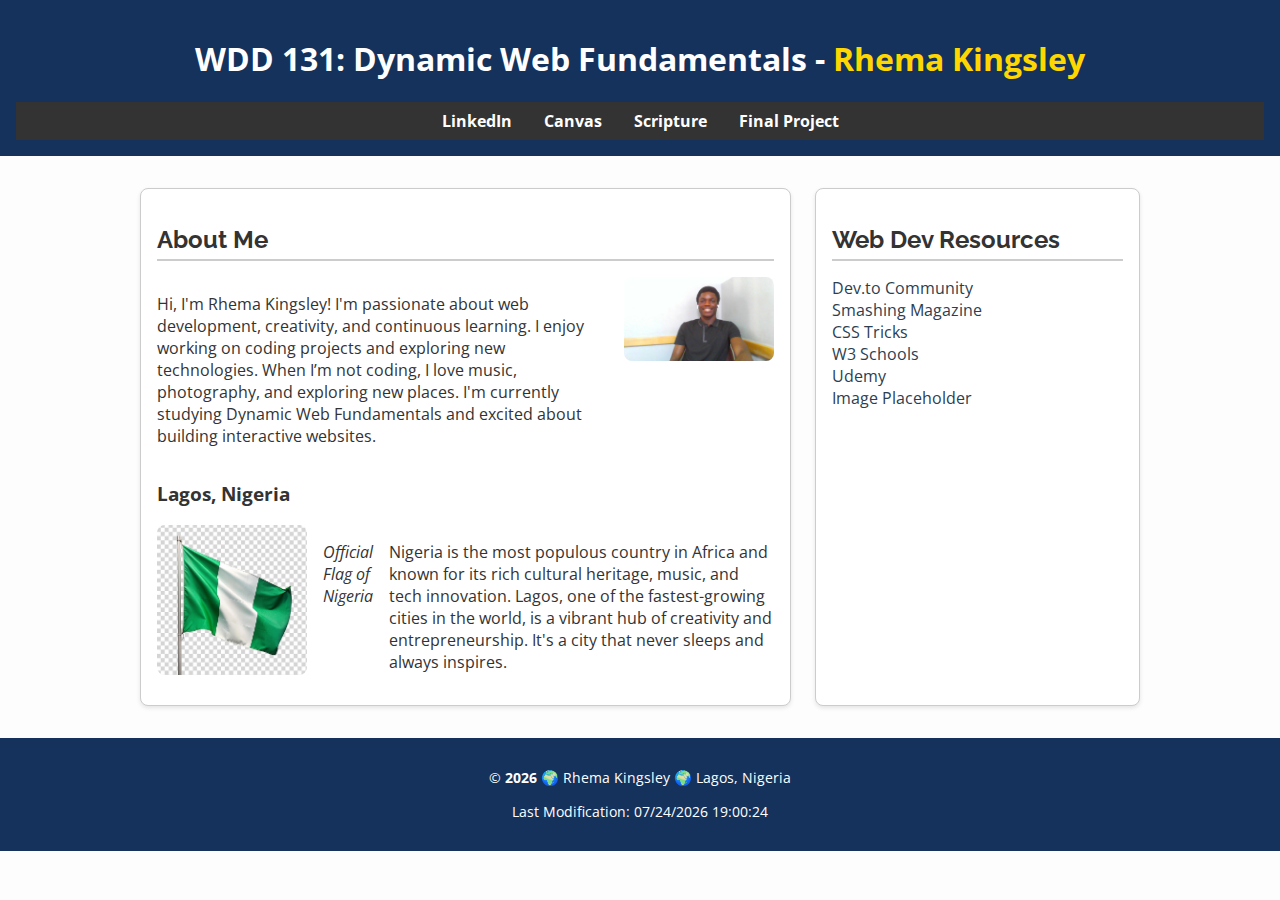
<file: index.html>
<!DOCTYPE html>
<html lang="en">

<head>
  <meta charset="UTF-8">
  <meta name="viewport" content="width=device-width, initial-scale=1.0">
  <meta name="description" content="WDD 131 – Dynamic Web Fundamentals - Rhema Kingsley - Home page with personal and location info, and web dev resources">
  <meta name="author" content="Rhema Kingsley">
  <title>WDD 131 – Dynamic Web Fundamentals - Rhema Kingsley</title>
  <link rel="stylesheet" href="styles/base.css">
  <script src="scripts/getdates.js" defer></script>
  <link href="https://fonts.googleapis.com/css2?family=Open+Sans&family=Raleway:wght@600&display=swap" rel="stylesheet">
</head>

<body>
  <header>
    <h1>WDD 131: Dynamic Web Fundamentals - <span class="highlight">Rhema Kingsley</span></h1>
    <nav>
      <a href="https://www.linkedin.com/in/kingsleyrhema/">LinkedIn</a>
      <a href="https://byupw.instructure.com/">Canvas</a>
      <a href="https://www.churchofjesuschrist.org/study/scriptures/bofm/1-ne/3?lang=eng&id=p7#p7">Scripture</a>
      <a href="#">Final Project</a>
    </nav>
  </header>

  <main>
    <section class="card">
      <h2>About Me</h2>
      <div class="about">
        <p>Hi, I'm Rhema Kingsley! I'm passionate about web development, creativity, and continuous learning. I enjoy working on coding projects and exploring new technologies. When I’m not coding, I love music, photography, and exploring new places. I'm currently studying Dynamic Web Fundamentals and excited about building interactive websites.</p>
        <img src="images/rhema.jpg" alt="Rhema Kingsley portrait">
      </div>
      <h3>Lagos, Nigeria</h3>
      <div class="location">
        <img src="images/nigeria-flag.jpg" alt="Official Flag of Nigeria">
        <p><em>Official Flag of Nigeria</em></p>
        <p>Nigeria is the most populous country in Africa and known for its rich cultural heritage, music, and tech innovation. Lagos, one of the fastest-growing cities in the world, is a vibrant hub of creativity and entrepreneurship. It's a city that never sleeps and always inspires.</p>
      </div>
    </section>

    <section class="card">
      <h2>Web Dev Resources</h2>
      <ul>
        <li><a href="https://dev.to/">Dev.to Community</a></li>
        <li><a href="https://www.smashingmagazine.com/">Smashing Magazine</a></li>
        <li><a href="https://css-tricks.com/">CSS Tricks</a></li>
        <li><a href="https://www.w3schools.com/">W3 Schools</a></li>
        <li><a href="https://www.udemy.com/">Udemy</a></li>
        <li><a href="https://placeholder.com/">Image Placeholder</a></li>
      </ul>
    </section>
  </main>

  <footer>
    <p>&copy; <span id="currentyear"></span> 🌍 Rhema Kingsley 🌍 Lagos, Nigeria</p>
    <p id="lastModified"></p>
  </footer>
</body>

</html>
</file>
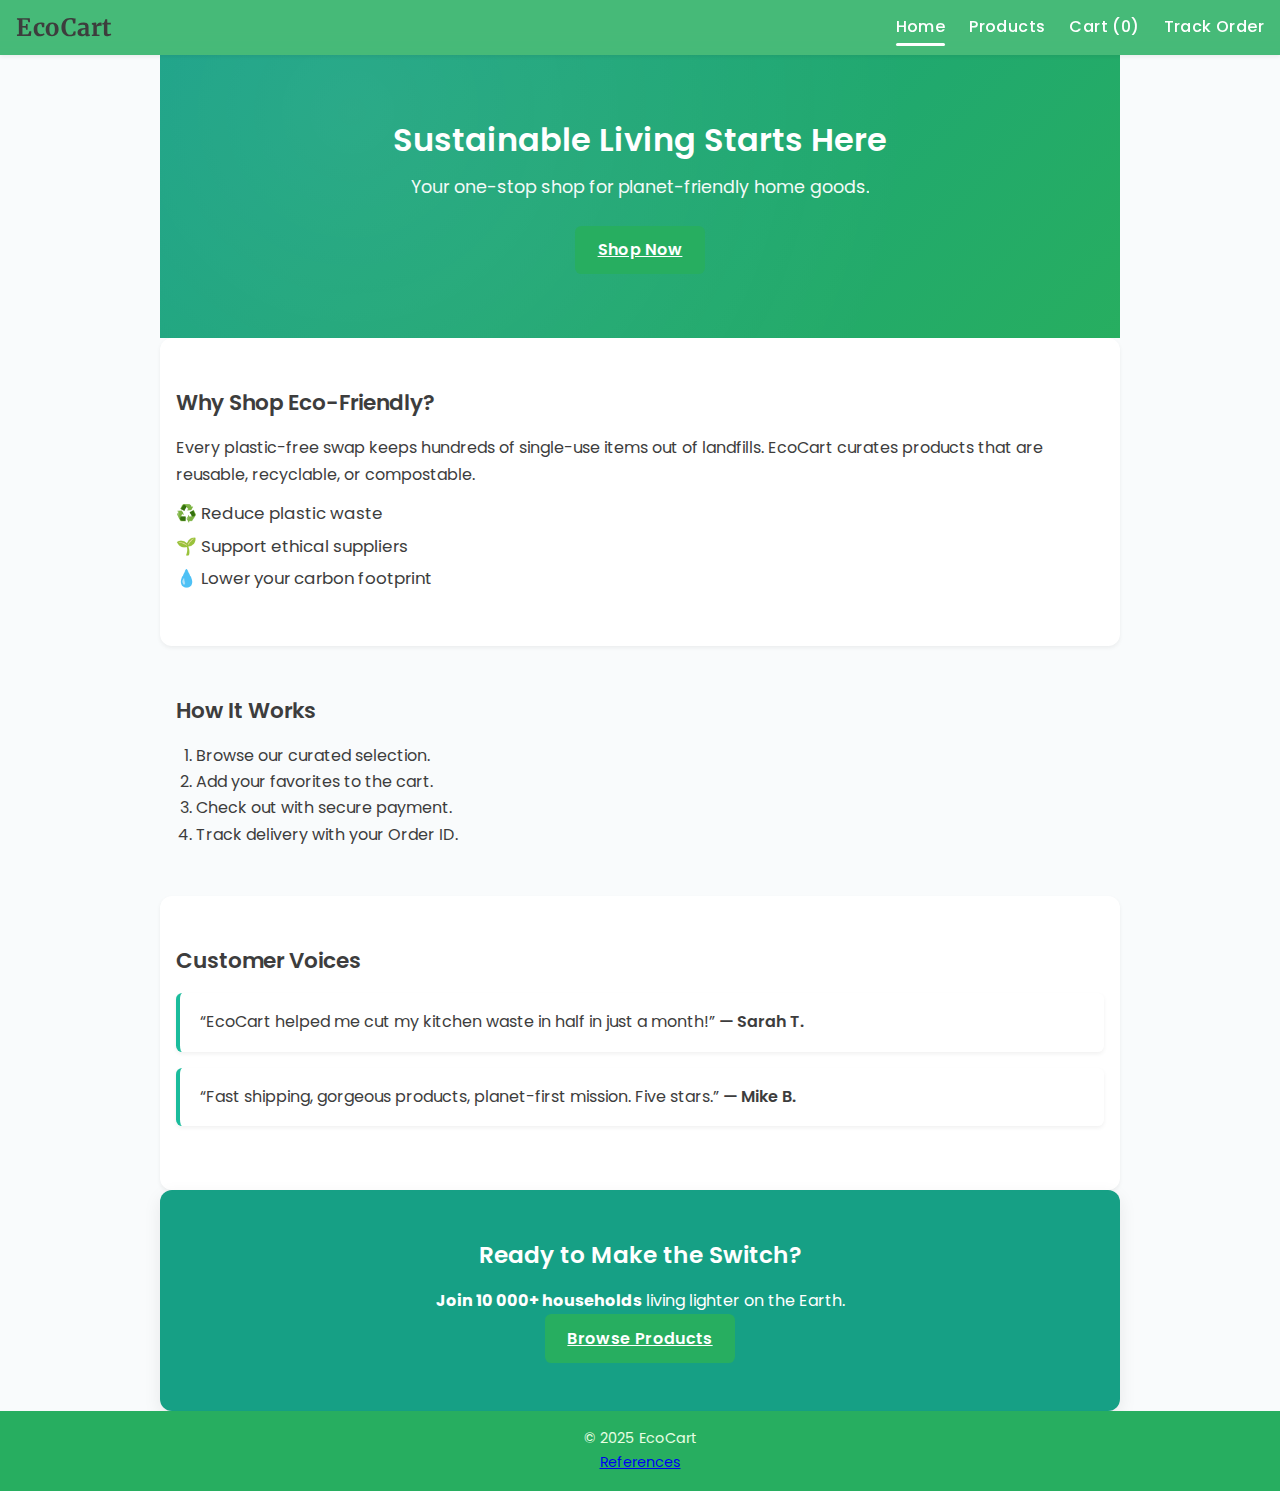
<file: final/index.html>
<!DOCTYPE html>
<html lang="en">
<head>
  <meta charset="UTF-8">
  <meta name="viewport" content="width=device-width,initial-scale=1.0">
  <title>EcoCart | Home</title>
  <link rel="stylesheet" href="styles/style.css">

  <!-- AFTER <meta viewport> but BEFORE your stylesheet link -->
<link rel="preconnect" href="https://fonts.googleapis.com">
<link rel="preconnect" href="https://fonts.gstatic.com" crossorigin>
<link href="https://fonts.googleapis.com/css2?family=Poppins:wght@400;600&family=Merriweather:wght@700&display=swap" rel="stylesheet">

</head>
<body>
  <header>
  <h1>EcoCart</h1>

  <button class="nav-toggle" id="nav-toggle"
      aria-label="Toggle navigation" aria-expanded="false">☰</button>

  <nav aria-label="Primary">
    <ul>
      <li><a href="index.html" aria-current="page">Home</a></li>
      <li><a href="products.html">Products</a></li>
      <li><a href="cart.html">Cart (<span id="nav-cart-count">0</span>)</a></li>
      <li><a href="contact.html">Track Order</a></li>
    </ul>
  </nav>
</header>

  <main id="home-main">
    <!-- HERO -->
    <section class="hero">
      <h2>Sustainable Living Starts Here</h2>
      <p>Your one-stop shop for planet-friendly home goods.</p>
      <a href="products.html" class="btn-primary">Shop Now</a>
    </section>

    <!-- WHY SHOP -->
    <section>
      <h3>Why Shop Eco-Friendly?</h3>
      <p>Every plastic-free swap keeps hundreds of single-use items out of landfills.
         EcoCart curates products that are reusable, recyclable, or compostable.</p>
      <ul class="icon-list">
        <li>♻️  Reduce plastic waste</li>
        <li>🌱  Support ethical suppliers</li>
        <li>💧  Lower your carbon footprint</li>
      </ul>
    </section>

    <!-- HOW IT WORKS -->
    <section>
      <h3>How It Works</h3>
      <ol class="steps">
        <li>Browse our curated selection.</li>
        <li>Add your favorites to the cart.</li>
        <li>Check out with secure payment.</li>
        <li>Track delivery with your Order ID.</li>
      </ol>
    </section>

    <!-- TESTIMONIALS -->
    <section>
      <h3>Customer Voices</h3>
      <blockquote>
        “EcoCart helped me cut my kitchen waste in half in just a month!”
        <cite>— Sarah T.</cite>
      </blockquote>
      <blockquote>
        “Fast shipping, gorgeous products, planet-first mission. Five stars.”
        <cite>— Mike B.</cite>
      </blockquote>
    </section>

    <!-- CALL TO ACTION -->
    <section class="cta">
      <h3>Ready to Make the Switch?</h3>
      <p><strong>Join 10 000+ households</strong> living lighter on the Earth.</p>
      <a href="products.html" class="btn-primary">Browse Products</a>
    </section>
  </main>

  <footer>
    <p>&copy; 2025 EcoCart</p>
    <a href="references.html">References</a>
  </footer>

  <script src="scripts/scripts.js" defer></script>
</body>
</html>
</file>
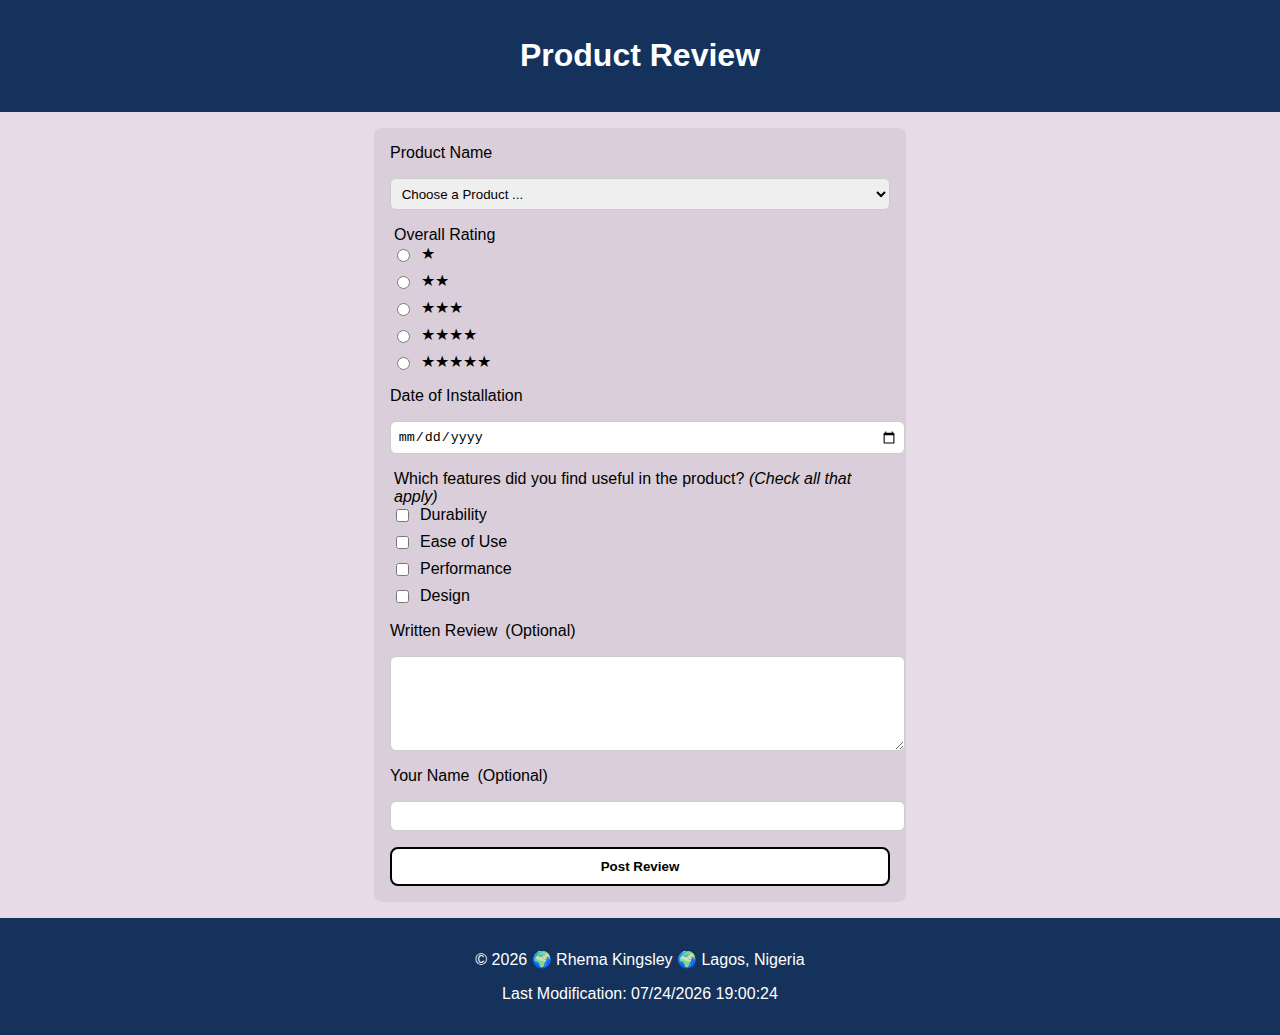
<file: form.html>
<!DOCTYPE html>
<html lang="en">
<head>
  <meta charset="UTF-8">
  <meta name="viewport" content="width=device-width, initial-scale=1.0" >
  <meta name="description" content="A form to submit product reviews including ratings, features, and written feedback.">
    <meta name="author" content="Rhema kingsley">

   <link rel="preconnect" href="https://fonts.googleapis.com">
<link rel="preconnect" href="https://fonts.gstatic.com" crossorigin>
<link href="https://fonts.googleapis.com/css2?family=Roboto&display=swap" rel="stylesheet">

  <title>Product Review Form</title>
  <link rel="stylesheet" href="styles/styles.css" >
  <script defer src="scripts/form.js" defer></script>
</head>
<body>
  <header>
    <h1>Product Review</h1>
  </header>
  <main>
    <form action="review.html" method="get">
      <label for="product">Product Name</label>
      <select id="product" name="product" required>
        <option value="" disabled selected>Choose a Product ...</option>
      </select>

      <fieldset>
        <legend>Overall Rating</legend>
        <label><input type="radio" name="rating" id="rate1" value="1" required >★</label>
        <label><input type="radio" name="rating" id="rate2" value="2" >★★</label>
        <label><input type="radio" name="rating" id="rate3" value="3" >★★★</label>
        <label><input type="radio" name="rating" id="rate4" value="4" >★★★★</label>
        <label><input type="radio" name="rating" id="rate5" value="5" >★★★★★</label>
      </fieldset>

      <label for="install-date">Date of Installation</label>
      <input type="date" id="install-date" name="install-date" required >

      <fieldset>
        <legend>Which features did you find useful in the product? <em>(Check all that apply)</em></legend>
        <label><input type="checkbox" id="durability" name="features" value="Durability" > Durability</label>
        <label><input type="checkbox" id="ease" name="features" value="Ease of Use" > Ease of Use</label>
        <label><input type="checkbox" id="performance" name="features" value="Performance" > Performance</label>
        <label><input type="checkbox" id="design" name="features" value="Design" > Design</label>
      </fieldset>

      <label for="review">Written Review <span>(Optional)</span></label>
      <textarea id="review" name="review"></textarea>

      <label for="username">Your Name <span>(Optional)</span></label>
      <input type="text" id="username" name="username" >

      <input type="submit" value="Post Review" >
    </form>
  </main>
  <footer>
    <p>&copy; <span id="currentyear"></span> 🌍 Rhema Kingsley 🌍 Lagos, Nigeria</p>
    <p id="lastModified"></p>
  </footer>
</body>
</html>
</file>
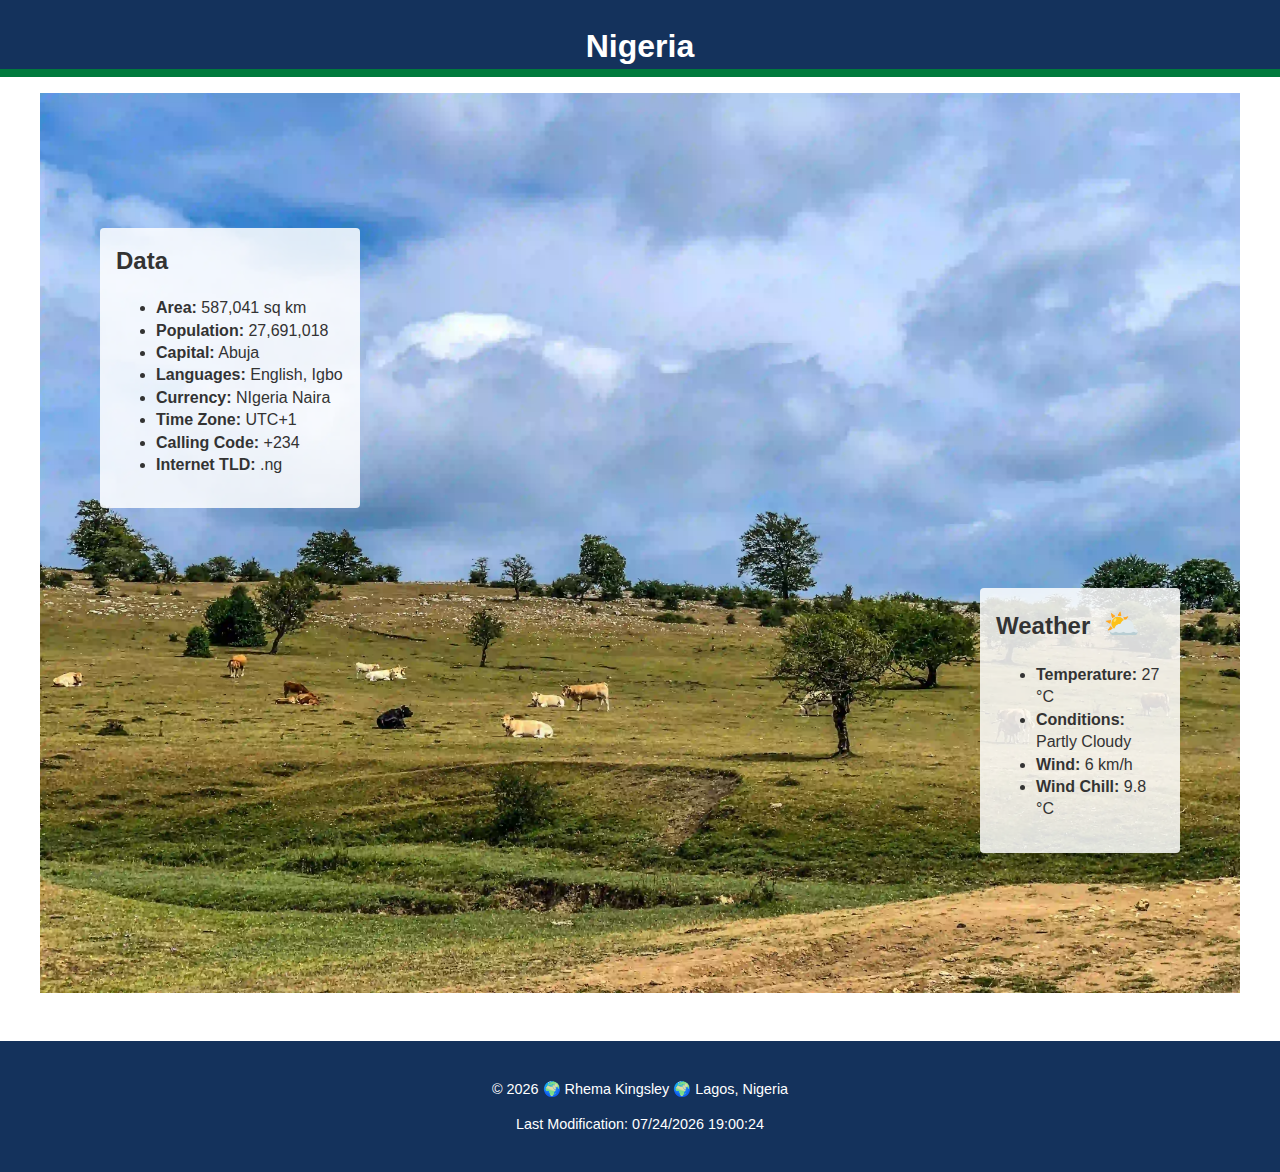
<file: place.html>
<!DOCTYPE html>
<html lang="en">
<head>
  <meta charset="UTF-8">
  <meta name="viewport" content="width=device-width,initial-scale=1.0" />
  <title>Learning Activity - Nigeria | Responsive Design</title>
  <meta name="author" content="Rhema Kingsley">
    <meta name="description" content="A responsive design learning activity showcasing Nigeria's data and weather.">
  <link rel="stylesheet" href="styles/place.css">
  <link href="https://fonts.googleapis.com/css2?family=Roboto&display=swap" rel="stylesheet">

  <script defer src="scripts/place.js"></script>
</head>
<body>
  <header class="site-header">
    <h1>Nigeria</h1>
    <div class="decor-bar"></div>
  </header>

  <main>
    <div class="hero">
      <picture>
        <!-- large-screen WebP -->
        <source media="(min-width: 768px)" srcset="images/hero.webp" type="image/webp">
        <!-- small-screen WebP fallback -->
        <img src="images/hero-sm.webp"
             alt="Herds of cow"
             loading="lazy">
      </picture>

      <!-- data & weather as overlays on desktop, stacked on mobile -->
      <section class="info">
        <article class="data-box">
          <h2>Data</h2>
          <ul>
            <li><strong>Area:</strong> 587,041 sq km</li>
            <li><strong>Population:</strong> 27,691,018</li>
            <li><strong>Capital:</strong> Abuja</li>
            <li><strong>Languages:</strong> English, Igbo</li>
            <li><strong>Currency:</strong> NIgeria Naira</li>
            <li><strong>Time Zone:</strong> UTC+1</li>
            <li><strong>Calling Code:</strong> +234</li>
            <li><strong>Internet TLD:</strong> .ng</li>
          </ul>
        </article>

        <article class="weather-box">
          <h2 id="weather-heading">
            Weather
            <!-- mobile-only SVG icon -->
            <span class="mobile-icon">
              <img src="icons/weather-icon.svg" alt="Partly Cloudy">
            </span>
          </h2>
          <ul>
            <li><strong>Temperature:</strong> <span id="temp">27 °C</span></li>
            <li><strong>Conditions:</strong> Partly Cloudy</li>
            <li><strong>Wind:</strong> <span id="wind-speed">6 km/h</span></li>
            <li><strong>Wind Chill:</strong> <span id="windchill">--</span></li>
          </ul>
        </article>
      </section>
    </div>
  </main>

<footer>
    <p>&copy; <span id="currentyear"></span> 🌍 Rhema Kingsley 🌍 Lagos, Nigeria</p>
    <p id="lastModified"></p>
  </footer>
</body>
</html>
</file>
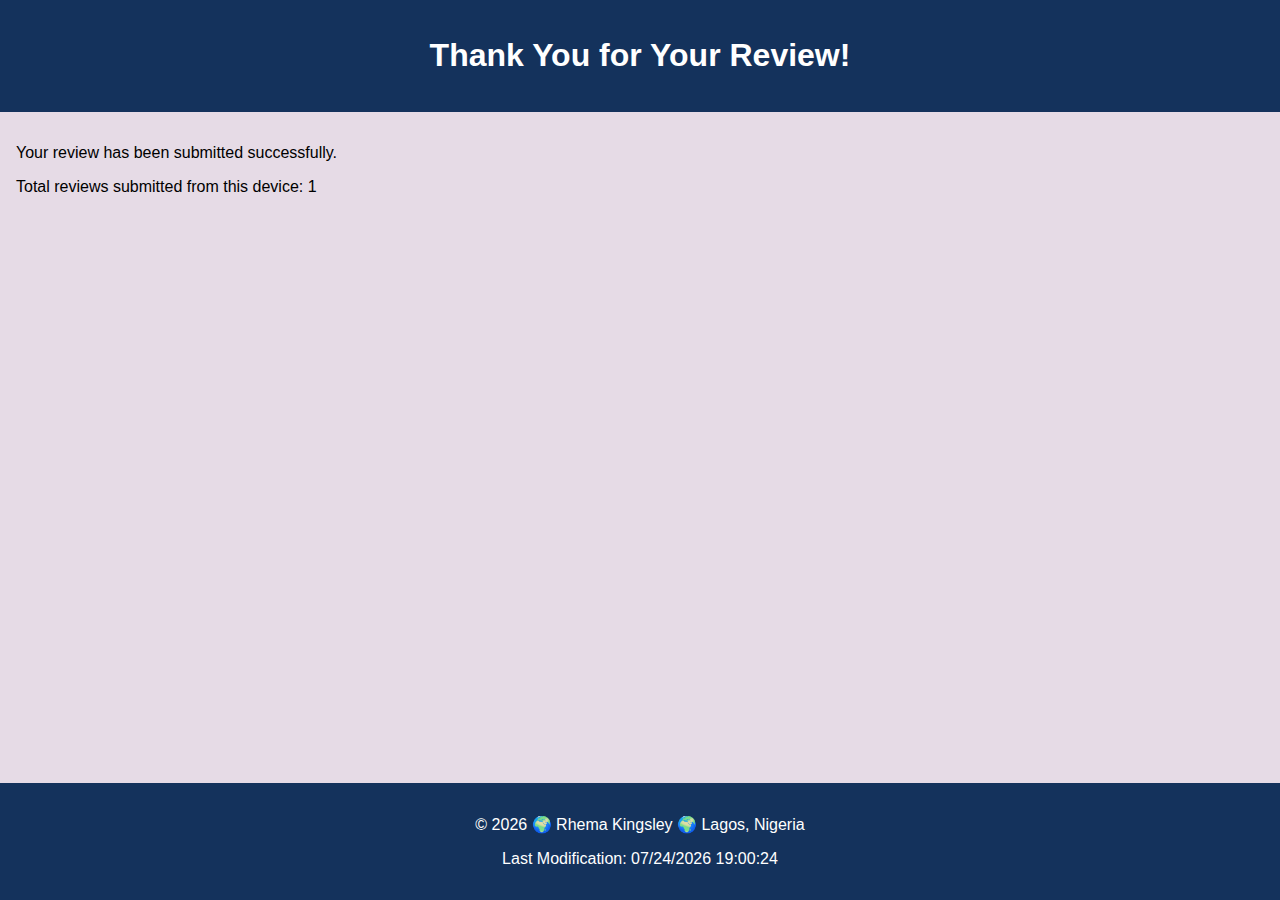
<file: review.html>
<!DOCTYPE html>
<html lang="en">
<head>
  <meta charset="UTF-8">
  <meta name="viewport" content="width=device-width, initial-scale=1.0" />
  <meta name="description" content="A form to submit product reviews including ratings, features, and written feedback.">
  <meta name="author" content="Rhema kingsley">
  <title>Review Submitted</title>
  <link rel="stylesheet" href="styles/styles.css" />
  <script defer src="scripts/review.js" defer></script>
</head>
<body>
  <header>
    <h1>Thank You for Your Review!</h1>
  </header>
  <main>
    <p>Your review has been submitted successfully.</p>
    <p>Total reviews submitted from this device: <span id="review-count"></span></p>
  </main>
  <footer>
    <p>&copy; <span id="currentyear"></span> 🌍 Rhema Kingsley 🌍 Lagos, Nigeria</p>
    <p id="lastModified"></p>
  </footer>
</body>
</html>
</file>
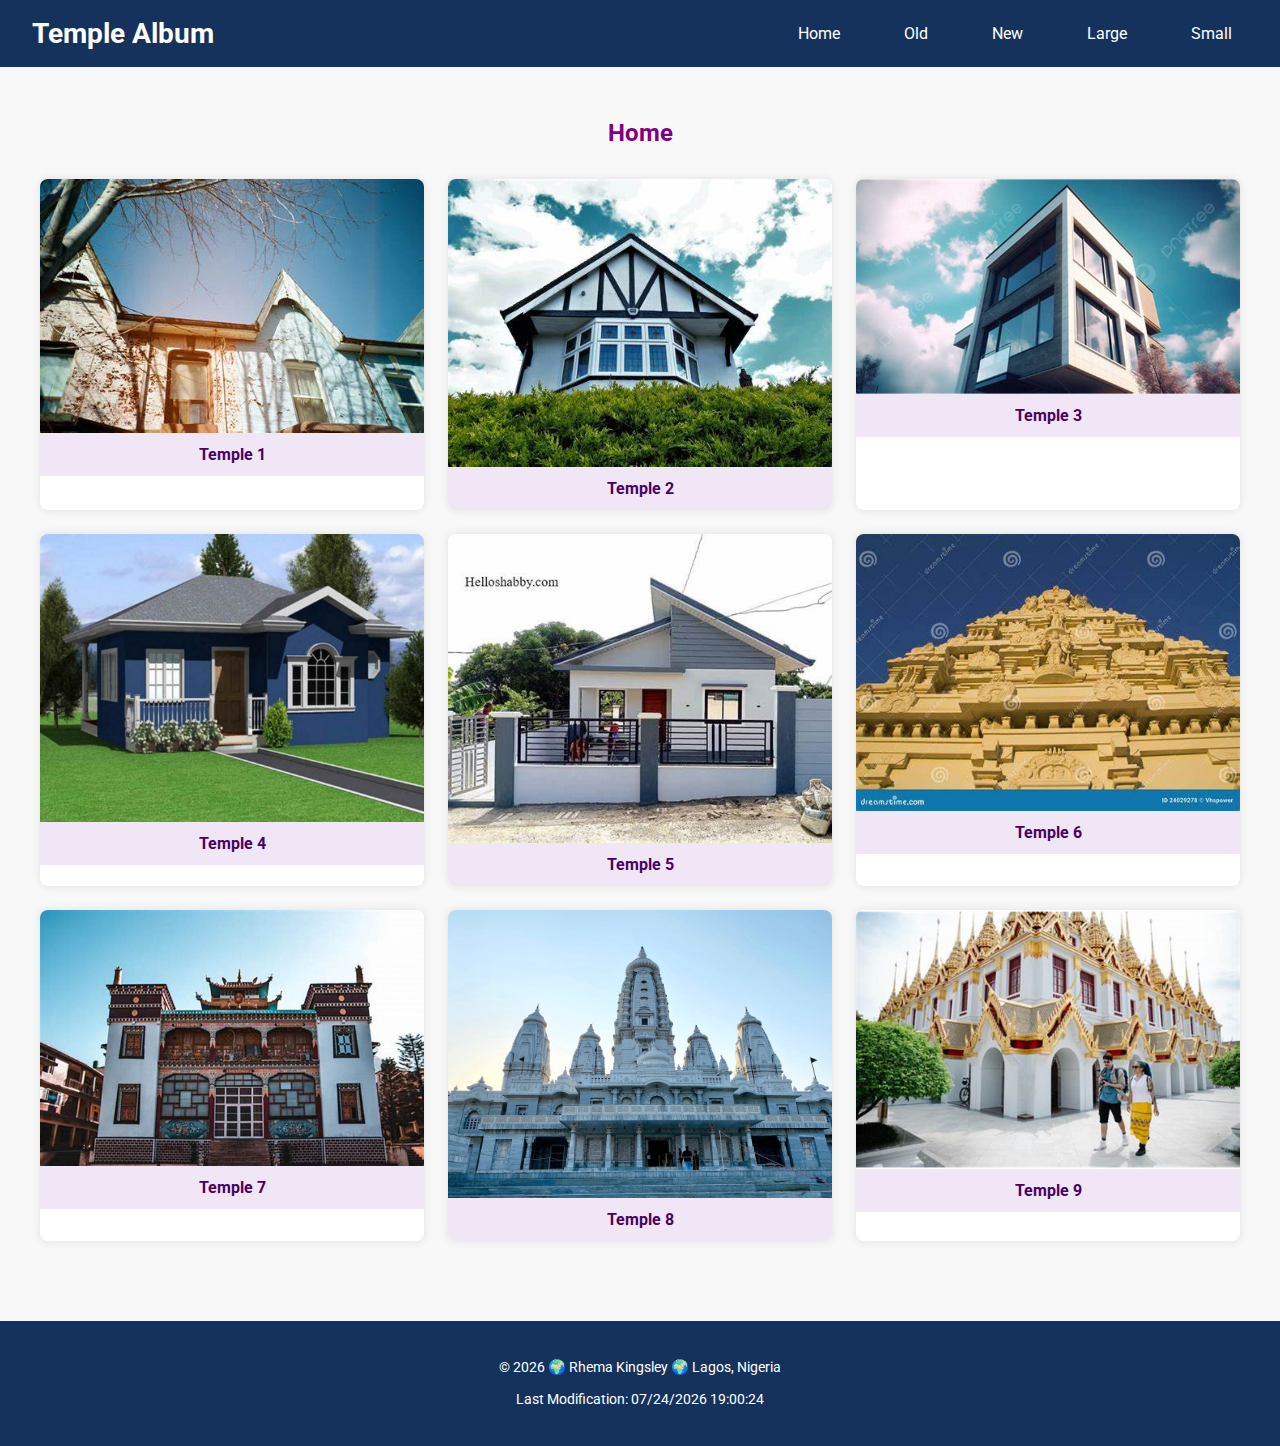
<file: temples.html>
<!DOCTYPE html>
<html lang="en">
<head>
  <meta charset="UTF-8" />
  <meta name="viewport" content="width=device-width, initial-scale=1.0"/>
  <title>Temple Album</title>
  <link rel="stylesheet" href="styles/temples.css">
  <link rel="stylesheet" href="styles/temples-large.css">
  <link href="https://fonts.googleapis.com/css2?family=Roboto&display=swap" rel="stylesheet">
  <script src="scripts/temples.js" defer></script>
</head>
<body>
  <header>
    <h1>Temple Album</h1>
    <button id="menu-button" aria-label="Menu Button">☰</button>
    <nav id="menu">
      <a href="#">Home</a>
      <a href="#">Old</a>
      <a href="#">New</a>
      <a href="#">Large</a>
      <a href="#">Small</a>
    </nav>
  </header>

  <main>
    <h2>Home</h2>
    <section class="grid">
  <figure>
    <img src="images/img1.jpg" alt="Temple 1">
    <figcaption>Temple 1</figcaption>
  </figure>
  <figure>
    <img src="images/img2.jpg" alt="Temple 2">
    <figcaption>Temple 2</figcaption>
  </figure>
  <figure>
    <img src="images/img3.jpg" alt="Temple 3">
    <figcaption>Temple 3</figcaption>
  </figure>
  <figure>
    <img src="images/img4.jpg" alt="Temple 4">
    <figcaption>Temple 4</figcaption>
  </figure>
  <figure>
    <img src="images/img5.jpg" alt="Temple 5">
    <figcaption>Temple 5</figcaption>
  </figure>
  <figure>
    <img src="images/img6.jpg" alt="Temple 6">
    <figcaption>Temple 6</figcaption>
  </figure>
  <figure>
    <img src="images/img7.jpg" alt="Temple 7">
    <figcaption>Temple 7</figcaption>
  </figure>
  <figure>
    <img src="images/img8.jpeg" alt="Temple 8">
    <figcaption>Temple 8</figcaption>
  </figure>
  <figure>
    <img src="images/img9.jpg" alt="Temple 9">
    <figcaption>Temple 9</figcaption>
  </figure>
</section>

  </main>

<footer>
    <p>&copy; <span id="currentyear"></span> 🌍 Rhema Kingsley 🌍 Lagos, Nigeria</p>
    <p id="lastModified"></p>
  </footer>
</body>
</html>
</file>
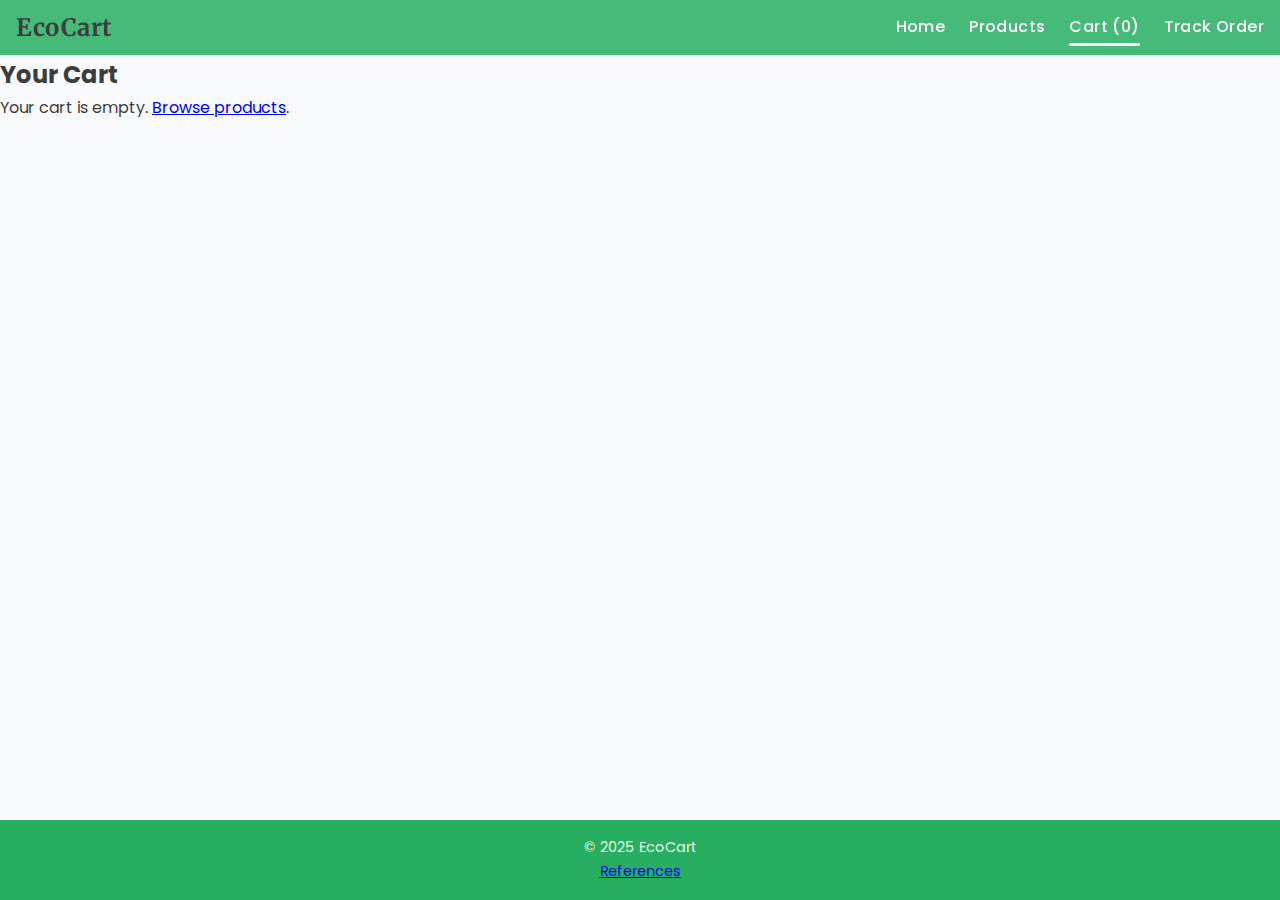
<file: final/cart.html>
<!DOCTYPE html>
<html lang="en">
<head>
  <meta charset="UTF-8">
  <meta name="viewport" content="width=device-width,initial-scale=1.0">
  <title>EcoCart | Your Cart</title>
  <link rel="stylesheet" href="styles/style.css">

  <!-- AFTER <meta viewport> but BEFORE your stylesheet link -->
<link rel="preconnect" href="https://fonts.googleapis.com">
<link rel="preconnect" href="https://fonts.gstatic.com" crossorigin>
<link href="https://fonts.googleapis.com/css2?family=Poppins:wght@400;600&family=Merriweather:wght@700&display=swap" rel="stylesheet">

</head>
<body>
  <header>
    <h1>EcoCart</h1>
    
  <button class="nav-toggle" id="nav-toggle"
      aria-label="Toggle navigation" aria-expanded="false">☰</button>

    <nav aria-label="Primary">
      <ul>
        <li><a href="index.html">Home</a></li>
        <li><a href="products.html">Products</a></li>
        <li><a href="cart.html" aria-current="page">Cart (<span id="nav-cart-count">0</span>)</a></li>
        <li><a href="contact.html">Track Order</a></li>
      </ul>
    </nav>
  </header>

  <main>
    <h2>Your Cart</h2>
    <div id="cart-empty" hidden>
      <p>Your cart is empty. <a href="products.html">Browse products</a>.</p>
    </div>

    <table id="cart-table" class="cart-table" hidden>
      <thead>
        <tr><th>Product</th><th>Qty</th><th>Price</th><th>Total</th><th></th></tr>
      </thead>
      <tbody></tbody>
      <tfoot>
        <tr><td colspan="3"><strong>Grand&nbsp;Total</strong></td><td id="grand-total">$0.00</td><td></td></tr>
      </tfoot>
    </table>

    <button id="clear-cart" class="btn-secondary" hidden>Clear Cart</button>
  </main>

  <footer>
    <p>&copy; 2025 EcoCart</p>
    <a href="references.html">References</a>
  </footer>

  <script src="scripts/scripts.js" defer></script>
</body>
</html>
</file>
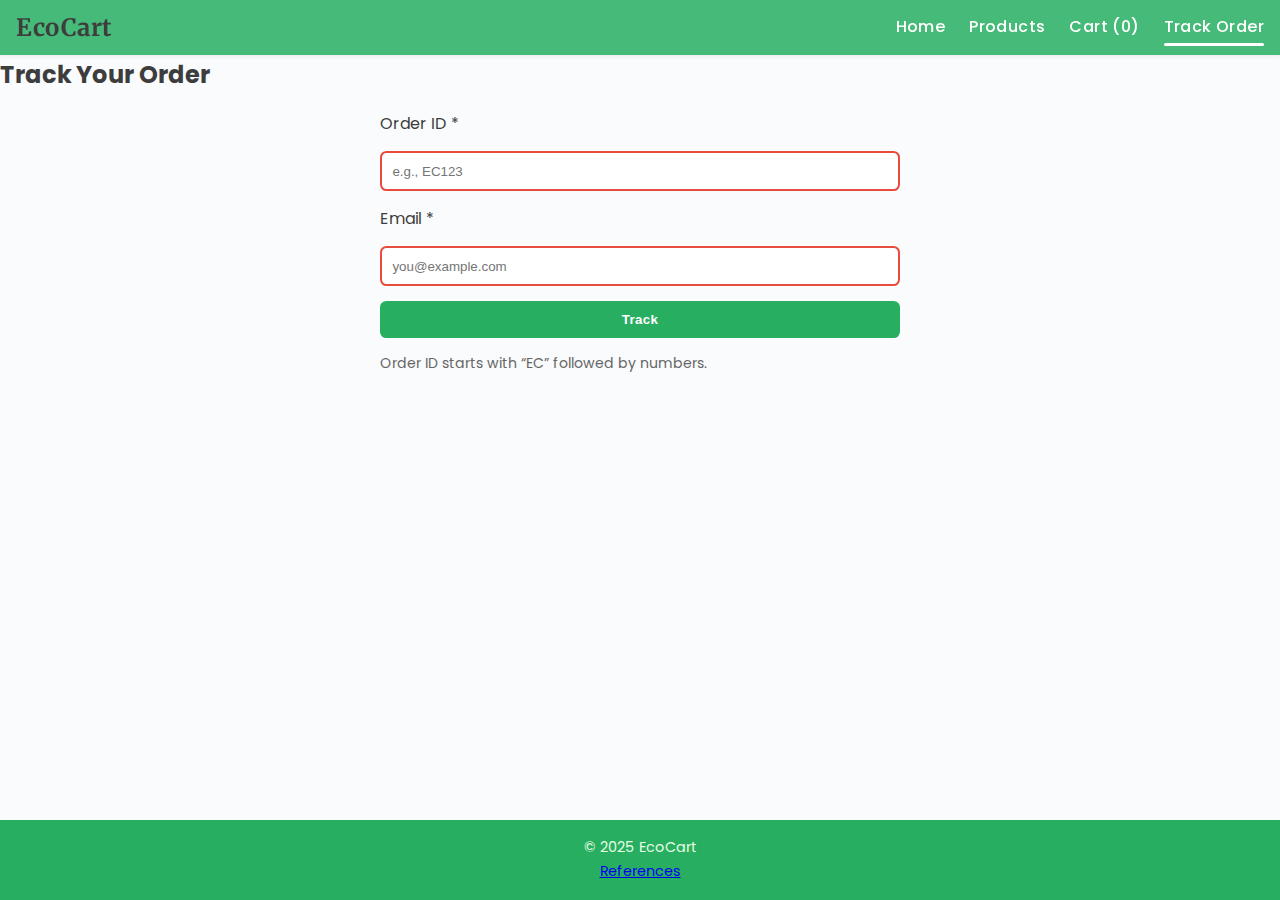
<file: final/contact.html>
<!DOCTYPE html>
<html lang="en">
<head>
  <meta charset="UTF-8">
  <meta name="viewport" content="width=device-width,initial-scale=1.0">
  <title>EcoCart | Track Order</title>
  <link rel="stylesheet" href="styles/style.css">

  <!-- AFTER <meta viewport> but BEFORE your stylesheet link -->
<link rel="preconnect" href="https://fonts.googleapis.com">
<link rel="preconnect" href="https://fonts.gstatic.com" crossorigin>
<link href="https://fonts.googleapis.com/css2?family=Poppins:wght@400;600&family=Merriweather:wght@700&display=swap" rel="stylesheet">

</head>
<body>
  <header>
    <h1>EcoCart</h1>
    
  <button class="nav-toggle" id="nav-toggle"
      aria-label="Toggle navigation" aria-expanded="false">☰</button>

    <nav aria-label="Primary">
      <ul>
        <li><a href="index.html">Home</a></li>
        <li><a href="products.html">Products</a></li>
        <li><a href="cart.html">Cart (<span id="nav-cart-count">0</span>)</a></li>
        <li><a href="contact.html" aria-current="page">Track Order</a></li>
      </ul>
    </nav>
  </header>

  <main>
    <h2>Track Your Order</h2>
    <form id="track-form" novalidate>
      <label for="orderId">Order ID <span aria-hidden="true">*</span></label>
      <input type="text" id="orderId" name="orderId"
             pattern="^EC\\d{3,}$"
             placeholder="e.g., EC123"
             required>

      <label for="email">Email <span aria-hidden="true">*</span></label>
      <input type="email" id="email" name="email"
             placeholder="you@example.com" required>

      <button type="submit" class="btn-primary">Track</button>
      <p class="form-hint">Order ID starts with “EC” followed by numbers.</p>
    </form>

    <div id="track-result" role="status" aria-live="polite"></div>
  </main>

  <footer>
    <p>&copy; 2025 EcoCart</p>
    <a href="references.html">References</a>
  </footer>

  <script src="scripts/scripts.js" defer></script>
</body>
</html>
</file>
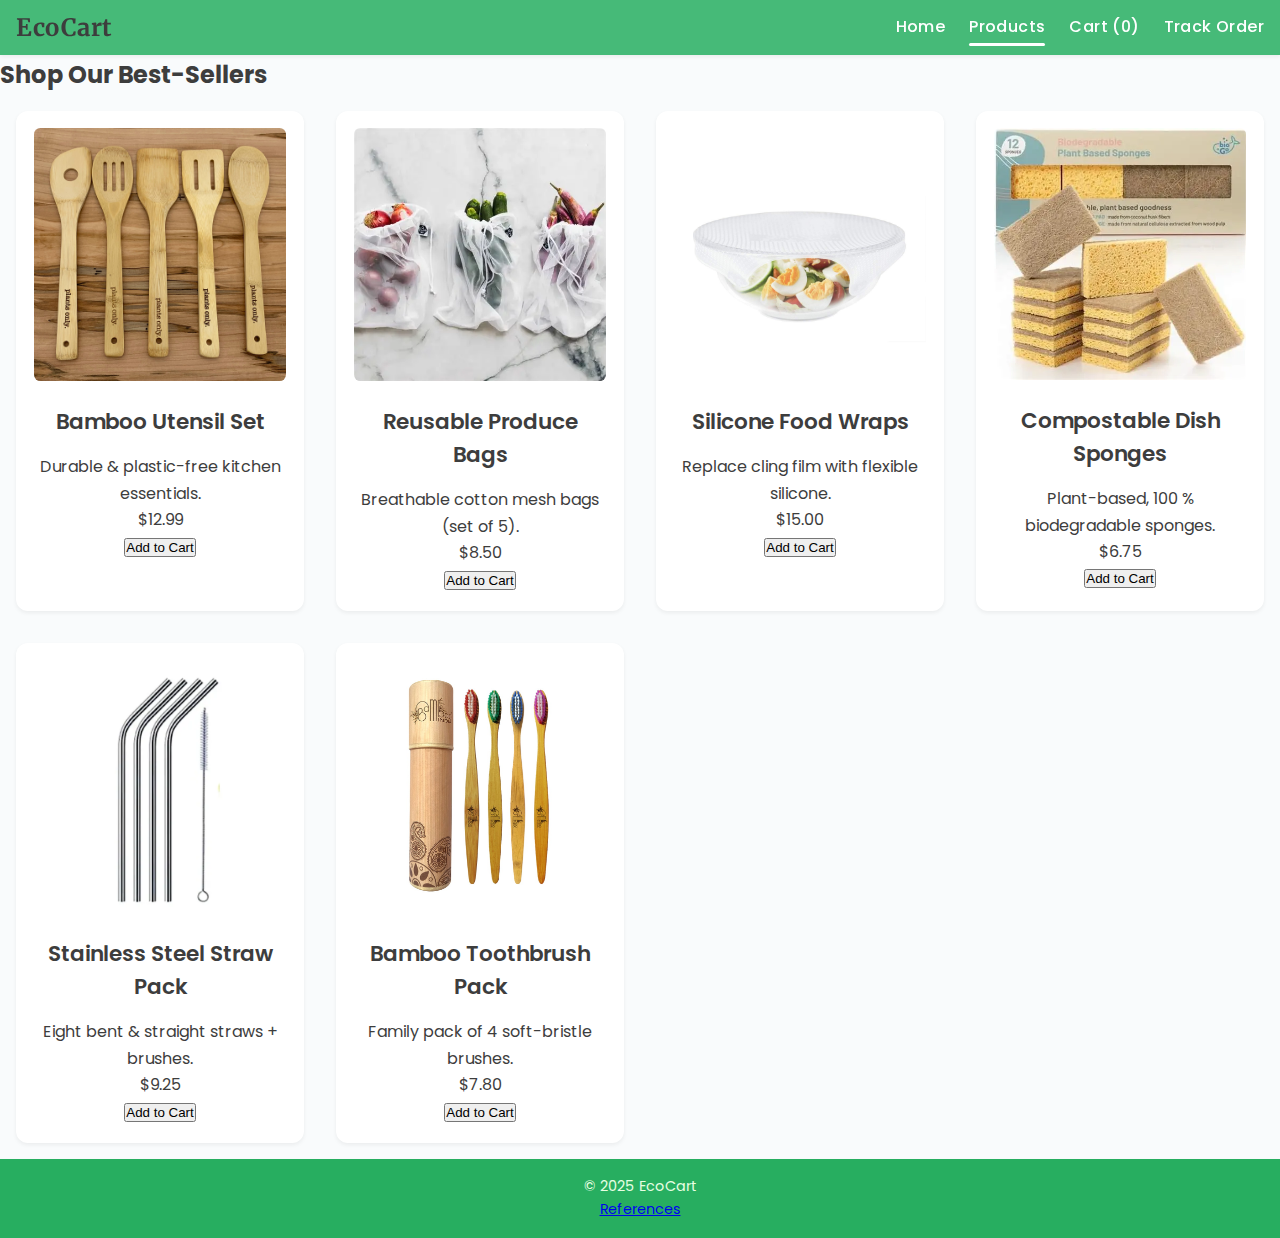
<file: final/products.html>
<!DOCTYPE html>
<html lang="en">
<head>
  <meta charset="UTF-8">
  <meta name="viewport" content="width=device-width,initial-scale=1.0">
  <title>EcoCart | Products</title>
  <link rel="stylesheet" href="styles/style.css">

  <!-- AFTER <meta viewport> but BEFORE your stylesheet link -->
<link rel="preconnect" href="https://fonts.googleapis.com">
<link rel="preconnect" href="https://fonts.gstatic.com" crossorigin>
<link href="https://fonts.googleapis.com/css2?family=Poppins:wght@400;600&family=Merriweather:wght@700&display=swap" rel="stylesheet">

</head>
<body>
  <header>
    <h1>EcoCart</h1>
    
  <button class="nav-toggle" id="nav-toggle"
      aria-label="Toggle navigation" aria-expanded="false">☰</button>

    <nav aria-label="Primary">
      <ul>
        <li><a href="index.html">Home</a></li>
        <li><a href="products.html" aria-current="page">Products</a></li>
        <li><a href="cart.html">Cart (<span id="nav-cart-count">0</span>)</a></li>
        <li><a href="contact.html">Track Order</a></li>
      </ul>
    </nav>
  </header>

  <main>
    <h2>Shop Our Best-Sellers</h2>
    <div id="product-list" class="grid"></div>
  </main>

  <footer>
    <p>&copy; 2025 EcoCart</p>
    <a href="references.html">References</a>
  </footer>

  <script src="scripts/scripts.js" defer></script>
</body>
</html>
</file>
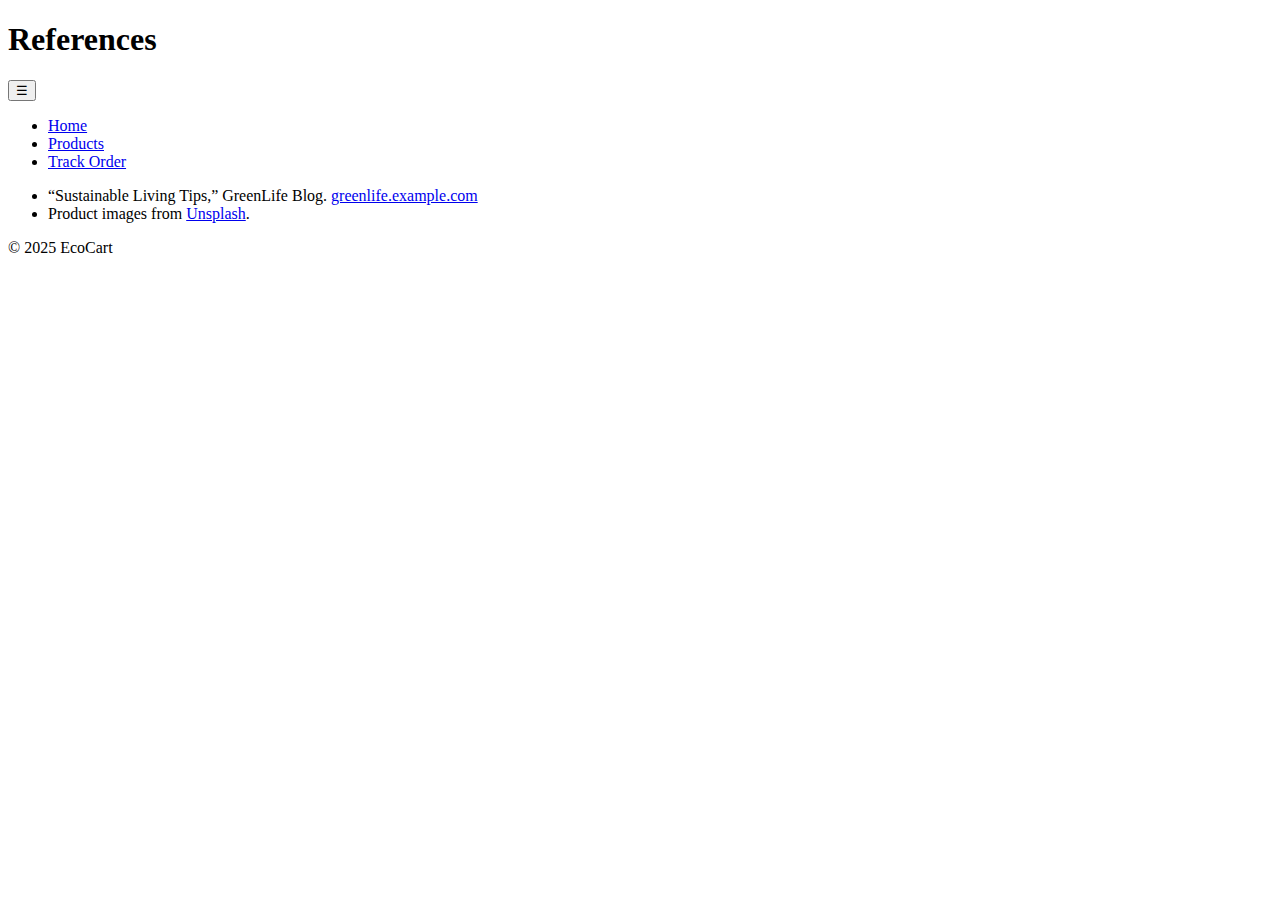
<file: final/references.html>
<!DOCTYPE html>
<html lang="en">
<head>
  <meta charset="UTF-8">
  <meta name="viewport" content="width=device-width,initial-scale=1.0">
  <title>EcoCart | References</title>

  <!-- AFTER <meta viewport> but BEFORE your stylesheet link -->
<link rel="preconnect" href="https://fonts.googleapis.com">
<link rel="preconnect" href="https://fonts.gstatic.com" crossorigin>
<link href="https://fonts.googleapis.com/css2?family=Poppins:wght@400;600&family=Merriweather:wght@700&display=swap" rel="stylesheet">

</head>
<body>
  <header>
    <h1>References</h1>
    
  <button class="nav-toggle" id="nav-toggle"
      aria-label="Toggle navigation" aria-expanded="false">☰</button>

    <nav>
      <ul>
        <li><a href="index.html">Home</a></li>
        <li><a href="products.html">Products</a></li>
        <li><a href="contact.html">Track Order</a></li>
      </ul>
    </nav>
  </header>

  <main>
    <ul>
      <li>“Sustainable Living Tips,” GreenLife Blog. <a href="https://greenlife.example.com">greenlife.example.com</a></li>
      <li>Product images from <a href="https://unsplash.com">Unsplash</a>.</li>
      <!-- add your own -->
    </ul>
  </main>

  <footer>
    <p>&copy; 2025 EcoCart</p>
  </footer>
</body>
</html>
</file>
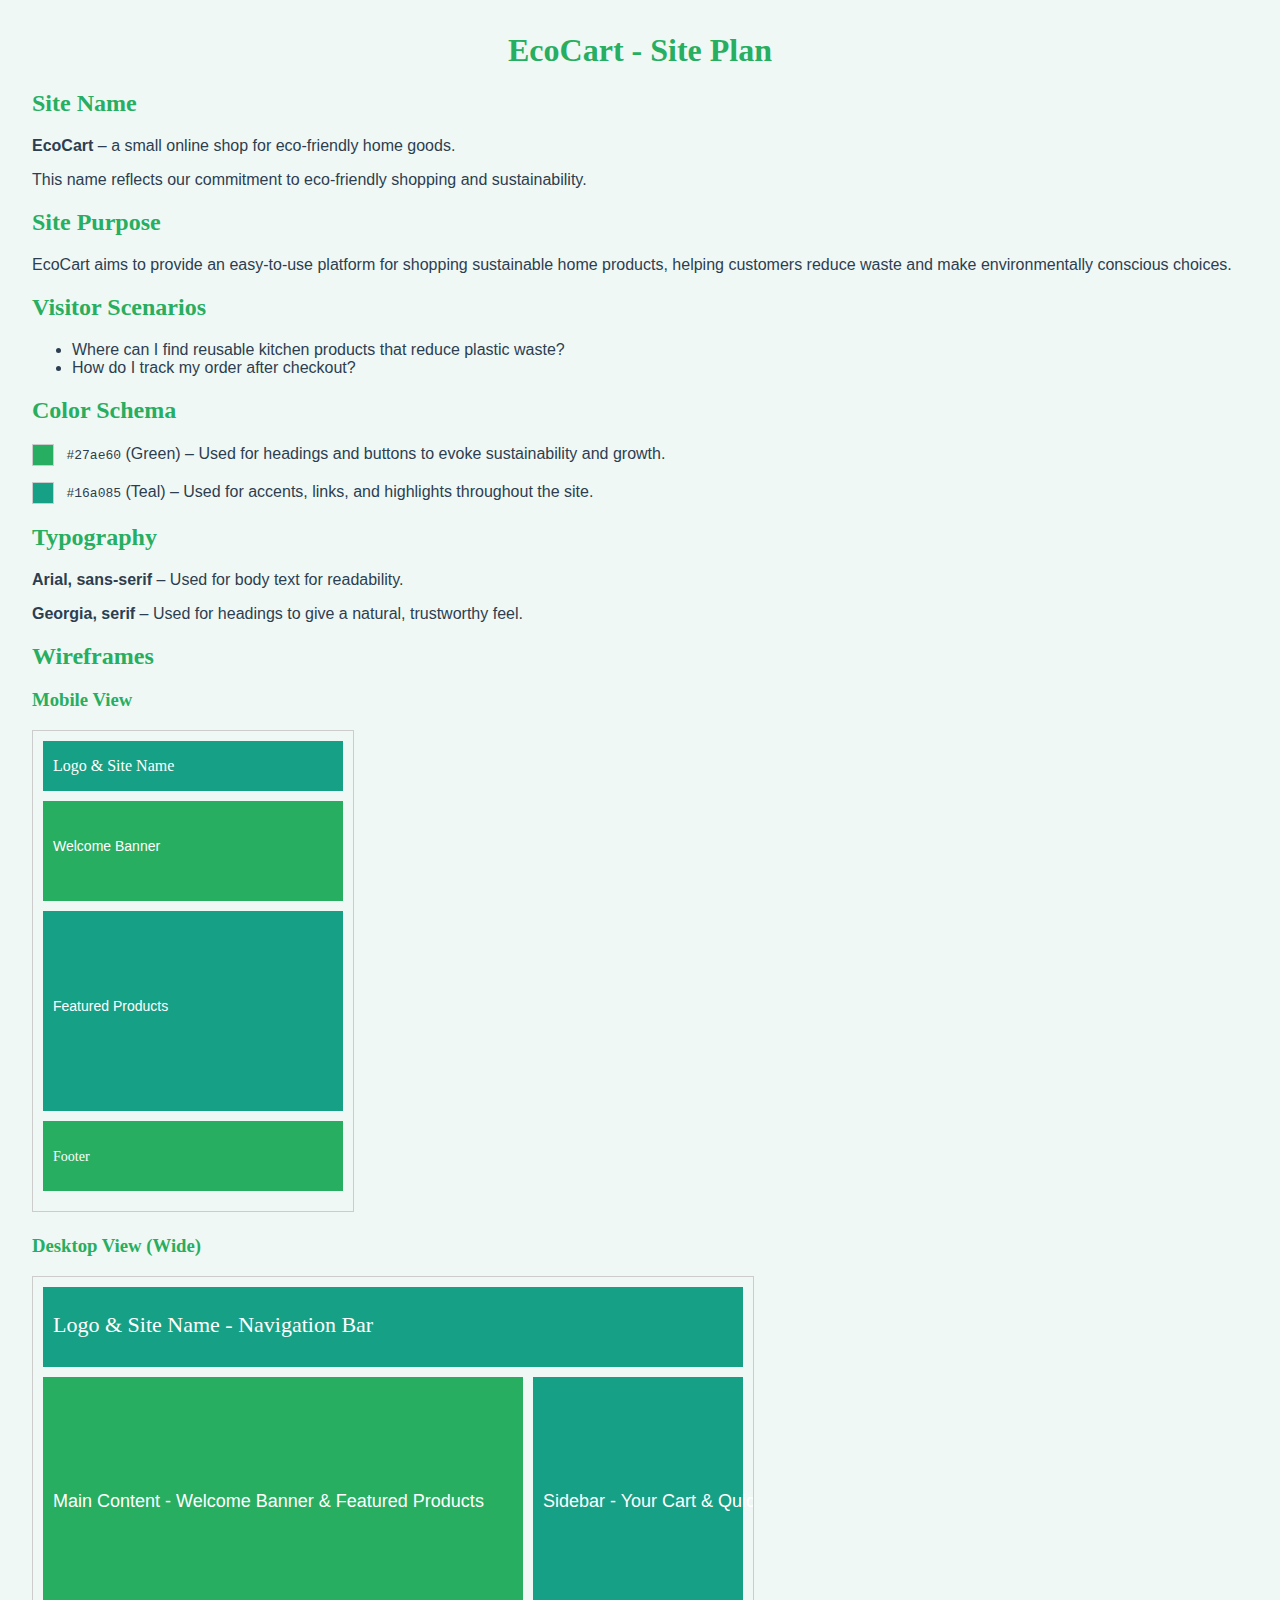
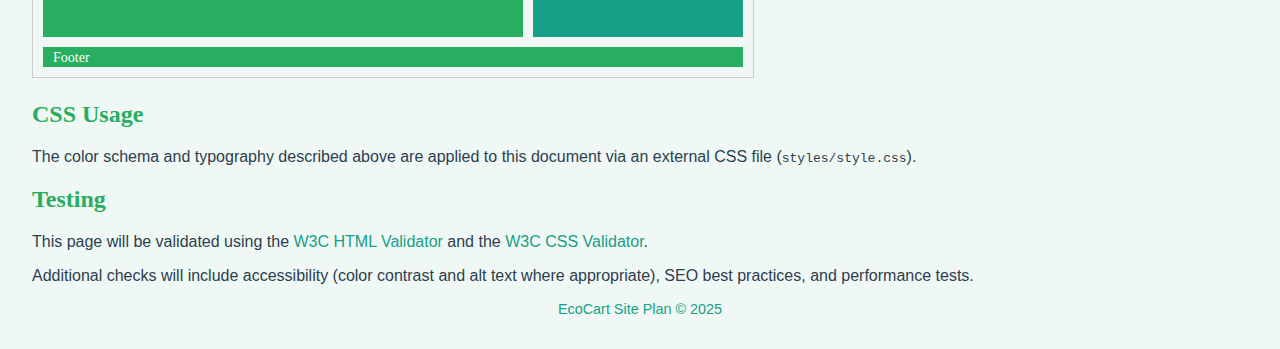
<file: project/siteplan.html>
<!DOCTYPE html>
<html lang="en">
<head>
  <meta charset="UTF-8" />
  <meta name="viewport" content="width=device-width, initial-scale=1" />
  <title>EcoCart Site Plan</title>
  <link rel="stylesheet" href="styles/style.css" />
  <script defer src="scripts/script.js"></script>
</head>
<body>
  <header>
    <h1>EcoCart - Site Plan</h1>
  </header>

  <section id="site-name">
    <h2>Site Name</h2>
    <p><strong>EcoCart</strong> – a small online shop for eco-friendly home goods.</p>
    <p>This name reflects our commitment to eco-friendly shopping and sustainability.</p>
  </section>

  <section id="site-purpose">
    <h2>Site Purpose</h2>
    <p>EcoCart aims to provide an easy-to-use platform for shopping sustainable home products, helping customers reduce waste and make environmentally conscious choices.</p>
  </section>

  <section id="scenarios">
    <h2>Visitor Scenarios</h2>
    <ul>
      <li>Where can I find reusable kitchen products that reduce plastic waste?</li>
      <li>How do I track my order after checkout?</li>
    </ul>
  </section>

  <section id="color-schema">
    <h2>Color Schema</h2>
    <p><span class="color-swatch" style="background-color:#27ae60;"></span> <code>#27ae60</code> (Green) – Used for headings and buttons to evoke sustainability and growth.</p>
    <p><span class="color-swatch" style="background-color:#16a085;"></span> <code>#16a085</code> (Teal) – Used for accents, links, and highlights throughout the site.</p>
  </section>

  <section id="typography">
    <h2>Typography</h2>
    <p><strong>Arial, sans-serif</strong> – Used for body text for readability.</p>
    <p><strong>Georgia, serif</strong> – Used for headings to give a natural, trustworthy feel.</p>
  </section>

  <section id="wireframes">
    <h2>Wireframes</h2>

    <h3>Mobile View</h3>
    <svg width="320" height="480" role="img" aria-label="Wireframe Mobile Home Page" style="border:1px solid #ccc;">
      <rect x="10" y="10" width="300" height="50" fill="#16a085" />
      <text x="20" y="40" font-family="Georgia, serif" font-size="16" fill="white">Logo &amp; Site Name</text>

      <rect x="10" y="70" width="300" height="100" fill="#27ae60" />
      <text x="20" y="120" font-family="Arial, sans-serif" font-size="14" fill="white">Welcome Banner</text>

      <rect x="10" y="180" width="300" height="200" fill="#16a085" />
      <text x="20" y="280" font-family="Arial, sans-serif" font-size="14" fill="white">Featured Products</text>

      <rect x="10" y="390" width="300" height="70" fill="#27ae60" />
      <text x="20" y="430" font-family="Georgia, serif" font-size="14" fill="white">Footer</text>
    </svg>

    <h3>Desktop View (Wide)</h3>
    <svg width="720" height="400" role="img" aria-label="Wireframe Desktop Home Page" style="border:1px solid #ccc;">
      <rect x="10" y="10" width="700" height="80" fill="#16a085" />
      <text x="20" y="55" font-family="Georgia, serif" font-size="22" fill="white">Logo &amp; Site Name - Navigation Bar</text>

      <rect x="10" y="100" width="480" height="260" fill="#27ae60" />
      <text x="20" y="230" font-family="Arial, sans-serif" font-size="18" fill="white">Main Content - Welcome Banner &amp; Featured Products</text>

      <rect x="500" y="100" width="210" height="260" fill="#16a085" />
      <text x="510" y="230" font-family="Arial, sans-serif" font-size="18" fill="white">Sidebar - Your Cart &amp; Quick Links</text>

      <rect x="10" y="370" width="700" height="20" fill="#27ae60" />
      <text x="20" y="385" font-family="Georgia, serif" font-size="14" fill="white">Footer</text>
    </svg>
  </section>

  <section id="css">
    <h2>CSS Usage</h2>
    <p>The color schema and typography described above are applied to this document via an external CSS file (<code>styles/style.css</code>).</p>
  </section>

  <section id="testing">
    <h2>Testing</h2>
    <p>This page will be validated using the <a href="https://validator.w3.org/nu/" target="_blank" rel="noopener noreferrer">W3C HTML Validator</a> and the <a href="https://jigsaw.w3.org/css-validator/" target="_blank" rel="noopener noreferrer">W3C CSS Validator</a>.</p>
    <p>Additional checks will include accessibility (color contrast and alt text where appropriate), SEO best practices, and performance tests.</p>
  </section>

  <footer>
    <p>EcoCart Site Plan &copy; 2025</p>
  </footer>
</body>
</html>
</file>
<file: styles/base.css>
/* Base CSS for WDD 131 */

body {
    font-family: 'Open Sans', sans-serif;
    margin: 0;
    padding: 0;
    background-color: #fdfdfd;
    color: #333;
  }
  
  header {
    background-color: #14325C;
    color: white;
    padding: 1rem;
    text-align: center;
  }
  
  .highlight {
    color: #FFD700;
    font-weight: bold;
  }
  
  nav {
    display: flex;
    justify-content: center;
    gap: 2rem;
    background-color: #333;
    padding: 0.5rem 0;
  }
  
  nav a {
    color: white;
    text-decoration: none;
    font-weight: bold;
    transition: color 0.3s ease;
  }
  
  nav a:hover {
    color: #FFD700;
  }
  
  main {
    max-width: 1000px;
    margin: 2rem auto;
    display: grid;
    grid-template-columns: 2fr 1fr;
    gap: 1.5rem;
    padding: 0 1rem;
  }
  
  .card {
    background-color: white;
    border: 1px solid #ccc;
    border-radius: 8px;
    padding: 1rem;
    box-shadow: 0 2px 4px rgba(0, 0, 0, 0.1);
  }
  
  .about, .location {
    display: flex;
    align-items: flex-start;
    gap: 1rem;
  }
  
  .about img, .location img {
    width: 150px;
    height: auto;
    border-radius: 8px;
  }
  
  h2 {
    font-family: 'Raleway', sans-serif;
    border-bottom: 2px solid #ccc;
    padding-bottom: 0.3rem;
    margin-bottom: 1rem;
  }
  
  footer {
    background-color: #14325C;
    color: white;
    text-align: center;
    padding: 1rem 0;
    font-size: 0.9rem;
  }
  
  footer span {
    font-weight: bold;
  }
  
  ul {
    list-style-type: none;
    padding: 0;
  }
  
  ul li a {
    text-decoration: none;
    color: #2c3e50;
  }
  
  ul li a:hover {
    color: #007acc;
  }
</file>
<file: final/styles/style.css>
/* =========  Design Tokens  ========= */
:root {
  --green:        #27ae60;
  --green-dark:   #1e8449;
  --teal:         #16a085;
  --teal-light:   #1abc9c;
  --gray-100:     #f9fbfc;
  --gray-700:     #3d3d3d;
  --radius-s:     .4rem;
  --radius-m:     .75rem;
  --shadow-sm:    0 2px 4px rgba(0,0,0,.06);
  --shadow-md:    0 6px 18px rgba(0,0,0,.08);

  --font-body:    'Poppins', system-ui, sans-serif;
  --font-head:    'Merriweather', serif;
}

/* =========  Base Reset  ========= */
*,*::before,*::after{box-sizing:border-box;margin:0;padding:0}
html{scroll-behavior:smooth}
body{
  font-family:var(--font-body);
  line-height:1.65;
  color:var(--gray-700);
  background:var(--gray-100);
  min-height:100vh;
  display:flex;
  flex-direction:column;
}

/* =========  Header  ========= */
header{
  position:sticky; top:0; z-index:1000;
  display:flex; align-items:center; gap:2rem;
  padding:.75rem 1rem;
  background:rgba(39,174,96,.85);         /* translucent for glass feel */
  backdrop-filter:blur(12px);
  box-shadow:var(--shadow-sm);
}
header h1{
  font:700 1.5rem var(--font-head);
  letter-spacing:.5px;
  white-space:nowrap;
}

/* nav  -------------------------------------------------- */
nav{margin-left:auto}
nav ul{
  display:flex; gap:1.5rem; list-style:none;
  font-weight:500; letter-spacing:.4px;
}
nav a{
  color:#fff; text-decoration:none; position:relative; padding:.25rem 0;
  transition:color .25s;
}
nav a:hover{color:#e9ffe8}
nav a[aria-current="page"]::after{
  content:'';position:absolute;left:0;right:0;bottom:-4px;height:3px;
  background:#fff;border-radius:var(--radius-s);
}


/* =========  Hero  ========= */
.hero{
  padding:4rem 1rem; text-align:center; color:#fff;
  background:
    radial-gradient(circle at 20% 20%, rgba(255,255,255,.08) 0%, rgba(255,255,255,0) 70%),
    linear-gradient(135deg, var(--teal) 0%, var(--green) 100%);
}
.hero h2{font:600 2rem/1.3 var(--font-body); margin-bottom:.75rem}
.hero p{font-size:1.1rem; opacity:.95}
.hero .btn-primary{margin-top:1.5rem}

/* =========  Sections  ========= */
main section{
  max-width:960px;margin:0 auto;padding:3rem 1rem;
}
main section:nth-of-type(even){
  background:#fff; border-radius:var(--radius-m);
  box-shadow:var(--shadow-sm);
}
h3{font:600 1.35rem var(--font-body); margin-bottom:1rem}
.icon-list{list-style:none;margin-top:.75rem}
.icon-list li{margin-bottom:.3rem;font-size:1.05rem}
.steps{margin-left:1.25rem}
blockquote{
  margin:1rem 0; padding:1rem 1.25rem;
  background:#fff;border-left:4px solid var(--teal-light);
  border-radius:var(--radius-s); box-shadow:var(--shadow-sm);
}
cite{font-weight:600;font-style:normal}

/* CTA */
.cta{
  text-align:center;background:var(--teal);color:#fff;
  border-radius:var(--radius-m);box-shadow:var(--shadow-md);
}
.cta h3{font-size:1.45rem}

/* =========  Buttons  ========= */
.btn-primary,button[type=submit]{
  display:inline-block;
  background:var(--green);border:0;color:#fff;
  padding:.7rem 1.4rem;margin:0;
  font-weight:600;letter-spacing:.35px;
  border-radius:var(--radius-s);
  transition:background .25s,transform .25s,box-shadow .25s;
}
.btn-primary:hover,button[type=submit]:hover{
  background:var(--green-dark);transform:translateY(-2px);
  box-shadow:var(--shadow-sm);
}
.btn-secondary{
  background:var(--teal);color:#fff;padding:.6rem 1.2rem;border:0;
  border-radius:var(--radius-s);
}

/* =========  Product Grid  ========= */
.grid{
  display:grid;
  grid-template-columns:repeat(auto-fit,minmax(260px,1fr));
  gap:2rem;padding:1rem;
}
.product-card{
  background:#fff;border-radius:var(--radius-m);
  box-shadow:var(--shadow-sm);
  padding:1.1rem;text-align:center;transition:transform .25s,box-shadow .25s;
}
.product-card:hover{
  transform:translateY(-6px);box-shadow:var(--shadow-md);
}
.product-card img{
  max-width:100%;border-radius:var(--radius-s);margin-bottom:1rem;
}

/* =========  Forms  ========= */
form{
  max-width:520px;margin:1rem auto;display:flex;flex-direction:column;gap:.9rem;
}
input{
  padding:.65rem;border:2px solid #d1d1d1;border-radius:var(--radius-s);
  transition:border-color .2s;
}
input:focus{border-color:var(--teal-light);outline:none}
input:invalid{border-color:#e74c3c}
.form-hint{font-size:.88rem;color:#666}

/* =========  Cart Table  ========= */
.cart-table{width:100%;border-collapse:collapse;margin-bottom:1rem}
.cart-table th,.cart-table td{
  border:1px solid #e2e8f0;padding:.9rem;text-align:center
}
.cart-table th{
  background:var(--teal);color:#fff;font-weight:600
}

/* =========  Footer  ========= */
footer{
  background:var(--green);color:#e8ffe3;text-align:center;padding:1rem;
  font-size:.9rem;box-shadow:var(--shadow-sm)
}

/* =========  Layout Helpers  ========= */
main{flex:1}

/* =========  Desktop ↔ Tablet Tweaks  ========= */
@media (max-width:900px){
  .hero h2{font-size:1.65rem}
}

/* ---------- Hamburger button ---------- */
.nav-toggle{
  display:none;                      /* hidden until mobile breakpoint */
  background:none;
  border:0;
  font-size:1.9rem;
  color:#fff;
  cursor:pointer;
  line-height:1;
}

/* =========  Mobile & small-tablet (≤ 900 px) ========= */
@media (max-width:900px){
  header{justify-content:space-between; position:relative;}

  /* show hamburger */
  .nav-toggle{
    display:block;
    position:absolute;
    right:1rem; top:50%;
    transform:translateY(-50%);
    z-index:1100;                    /* sits above the slide-down nav */
  }

  /* collapsed nav defaults */
  nav{
    position:absolute;
    top:100%;                        /* right under the header */
    left:0; right:0;
    border-radius:var(--radius-m);
    background:rgba(39,174,96,.95);
    overflow:hidden;
    max-height:0;
    transition:max-height .35s ease;
  }

  /* expanded when JS toggles .open */
  nav.open{max-height:260px;}

  /* vertical link list */
  nav ul{
    flex-direction:column;
    align-items:center;
    gap:1rem;
    padding:1rem 0;
  }
  nav ul li{width:100%; text-align:center;}
}
</file>
<file: styles/styles.css>
:root {
  --primary: #14325C;
  --background: #e6dbe6;
  --accent: #000000;
  --font: 'Segoe UI', sans-serif;
}

body {
  font-family: var(--font);
  margin: 0;
  padding: 0;
  background-color: var(--background);
  display: flex;
  flex-direction: column;
  min-height: 100vh;
}

header, footer {
  background-color: var(--primary);
  color: white;
  text-align: center;
  padding: 1em;
}

main {
  flex: 1;
  padding: 1em;
}

form {
  background-color: #d9ced9;
  padding: 1em;
  border-radius: 8px;
  max-width: 500px;
  margin: auto;
  display: flex;
  flex-direction: column;
  gap: 1em;
}

fieldset {
  border: none;
  padding: 0;
  display: flex;
  flex-direction: column;
  gap: 0.5em;
}

label {
  display: flex;
  align-items: center;
  gap: 0.5em;
}

input[type="text"],
input[type="date"],
select,
textarea {
  width: 100%;
  padding: 0.5em;
  border-radius: 6px;
  border: 1px solid #ccc;
}

textarea {
  height: 80px;
  resize: vertical;
}

input[type="submit"] {
  background-color: white;
  border: 2px solid var(--accent);
  padding: 0.75em;
  font-weight: bold;
  border-radius: 8px;
  cursor: pointer;
}

input[type="submit"]:hover {
  background-color: var(--accent);
  color: white;
}

@media (max-width: 500px) {
  form {
    padding: 1em;
    margin: 1em;
  }
}
</file>
<file: styles/place.css>
/*---------------------------------------------------------
  Global variables
----------------------------------------------------------*/
:root {
  --red:   #14325C;
  --green: #007a3d;
  --text:  #333;
  --bg:    #fff;
  --overlay-bg: rgba(255, 255, 255, 0.85);
  --max-width: 1200px;
  --gap: 1rem;
}

*,
*::before,
*::after {
  box-sizing: border-box;
}

body {
  margin: 0;
  font-family: sans-serif;
  color: var(--text);
  background: var(--bg);
  line-height: 1.4;
}

/*---------------------------------------------------------
  Header
----------------------------------------------------------*/
.site-header {
  text-align: center;
  background: var(--red);
  color: white;
  padding: 1rem 0 0;
}

.site-header h1 {
  margin: 0.5rem 0 0;
}

.decor-bar {
  height: 0.5rem;
  background: var(--green);
  margin-bottom: 1rem;
}

/*---------------------------------------------------------
  Main / Hero
----------------------------------------------------------*/
.hero {
  max-width: var(--max-width);
  margin: 0 auto;
  position: relative;
}

.hero picture img {
  display: block;
  width: 100%;
  height: auto;
}

/*---------------------------------------------------------
  Info boxes (data & weather)
----------------------------------------------------------*/
.info {
  display: grid;
  gap: var(--gap);
  margin: var(--gap);
}

.data-box,
.weather-box {
  background: var(--overlay-bg);
  padding: var(--gap);
  border-radius: 0.25rem;
}

.data-box h2,
.weather-box h2 {
  margin-top: 0;
}

/* mobile icon only */
.mobile-icon {
  display: inline-block;
  vertical-align: middle;
  margin-left: 0.5rem;
}
.mobile-icon img {
  width: 1.5em;
  height: 1.5em;
}

/*---------------------------------------------------------
  Footer
----------------------------------------------------------*/
footer {
  background-color: #14325C;
  color: white;
  text-align: center;
  padding: 1.5rem 1rem;
  margin-top: 3rem;
  font-size: 0.9rem;
}

/*---------------------------------------------------------
  Responsive behavior
----------------------------------------------------------*/
@media (min-width: 768px) {
  .info {
    /* we won't stack the boxes vertically on desktop */
    display: block;
  }
  .data-box {
    position: absolute;
    top: 15%;
    left: 5%;
    width: 260px;
  }
  .weather-box {
    position: absolute;
    top: 55%;
    right: 5%;
    width: 200px;
  }

  /* hide the inline SVG icon in wide view */
  .mobile-icon {
    display: none;
  }

  /* use a pseudo-element for the weather emoticon */
  #weather-heading::after {
    content: " ⛅";
    font-size: 1.2em;
    margin-left: 0.25em;
  }
}
</file>
<file: styles/temples.css>
/* Base styles */
body {
  font-family: 'Roboto', sans-serif;
  margin: 0;
  padding: 0;
  background-color: #f8f8f8;
  color: #333;
}

/* Header */
header {
  background-color: #14325C;
  color: white;
  padding: 1rem 2rem;
  display: flex;
  justify-content: space-between;
  align-items: center;
  flex-wrap: wrap;
  position: sticky;
  top: 0;
  z-index: 1000;
}

header h1 {
  margin: 0;
  font-size: 1.75rem;
}

#menu-button {
  background: none;
  border: none;
  font-size: 2rem;
  color: white;
  cursor: pointer;
  margin-left: auto;
}

nav {
  display: none;
  flex-direction: column;
  width: 100%;
  margin-top: 1rem;
}

nav a {
  color: white;
  padding: 0.5rem 1rem;
  text-decoration: none;
}

nav a:hover {
  background-color: #6a0dad;
  border-radius: 5px;
}

/* Main Content */
main {
  padding: 2rem;
  max-width: 1200px;
  margin: auto;
}

main h2 {
  text-align: center;
  color: purple;
  margin-bottom: 2rem;
}

/* Grid Layout */
.grid {
  display: grid;
  grid-template-columns: 1fr;
  gap: 1.5rem;
}

figure {
  background-color: white;
  border-radius: 0.5rem;
  overflow: hidden;
  box-shadow: 0 0 10px rgba(0, 0, 0, 0.1);
  margin: 0;
  text-align: center;
}

img {
  width: 100%;
  height: auto;
  display: block;
}

figcaption {
  padding: 0.75rem;
  font-weight: bold;
  background-color: #f0e6f6;
  color: #4a0064;
}

/* Footer */
footer {
  background-color: #14325C;
  color: white;
  text-align: center;
  padding: 1.5rem 1rem;
  margin-top: 3rem;
  font-size: 0.9rem;
}
</file>
<file: styles/temples-large.css>
@media screen and (min-width: 768px) {
  nav {
    display: flex !important;
    flex-direction: row;
    justify-content: center;
    gap: 2rem;
    margin-top: 0;
    width: auto;
  }

  #menu-button {
    display: none;
  }

  .grid {
    grid-template-columns: repeat(3, 1fr);
  }
}
</file>
<file: project/styles/style.css>
body {
  background-color: #f0f8f5; 
  color: #2c3e50; 
  font-family: Arial, sans-serif;
  margin: 2em;
}

h1, h2, h3 {
  font-family: Georgia, serif;
  color: #27ae60; 
}

a {
  color: #16a085; 
  text-decoration: none;
}

a:hover {
  text-decoration: underline;
}

.color-swatch {
  display: inline-block;
  width: 20px;
  height: 20px;
  margin-right: 0.5em;
  vertical-align: middle;
  border: 1px solid #ccc;
}

header, footer {
  text-align: center;
  margin-bottom: 1em;
}

footer p {
  font-size: 0.9em;
  color: #16a085;
}
</file>
